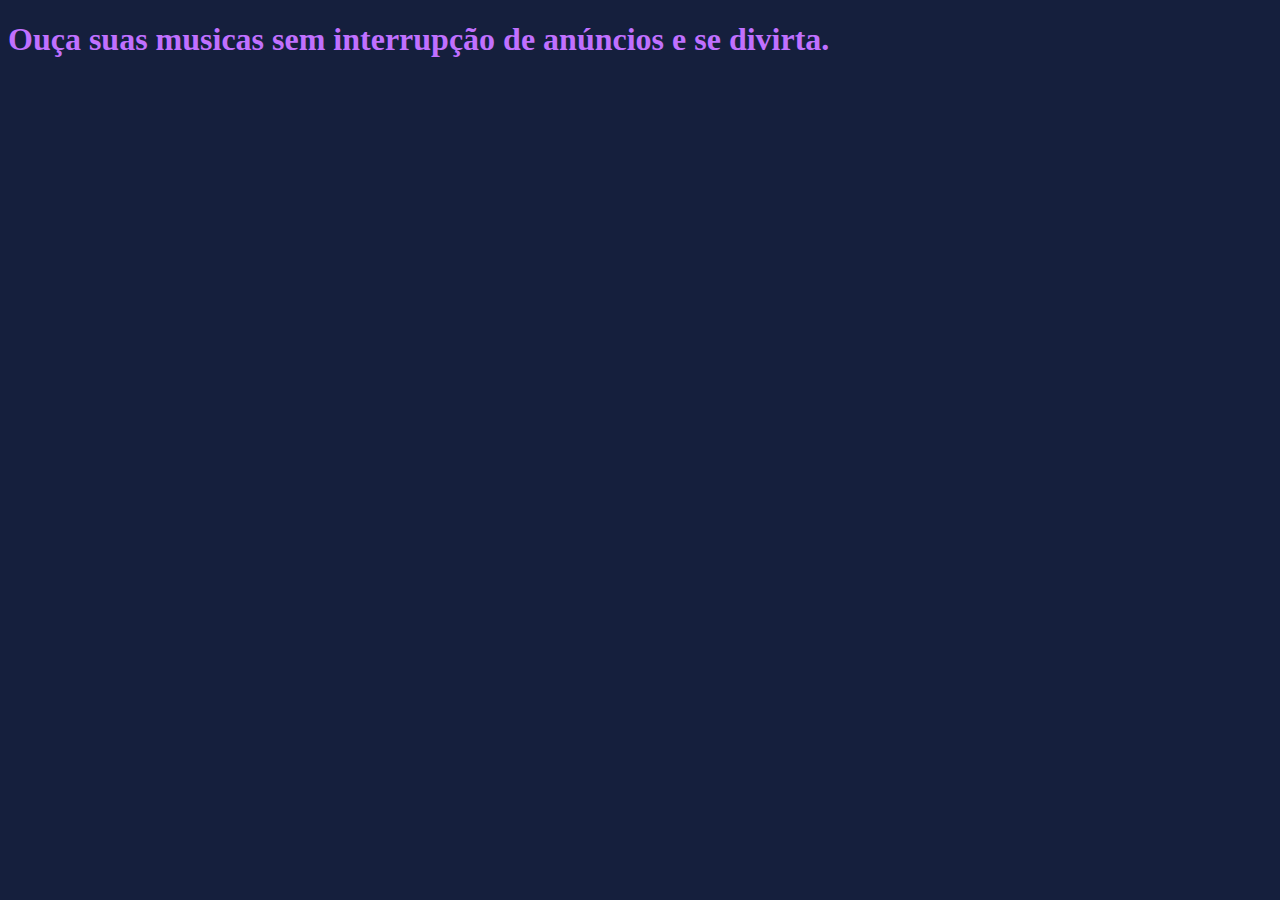
<file: erih/index.html>
<!DOCTYPE html>
<html lang="pt-br">
<head>
    <meta charset="UTF-8">
    <meta http-equiv="X-UA-Compatible" content="IE=edge">
    <meta name="viewport" content="width=device-width, initial-scale=1.0">
    <title>Best Of Music</title>
    <link rel="stylesheet" href="style.css">
</head>
<body>
    <h1>Ouça suas musicas sem interrupção de anúncios e se divirta.</h1>
</body>
</html>
</file>
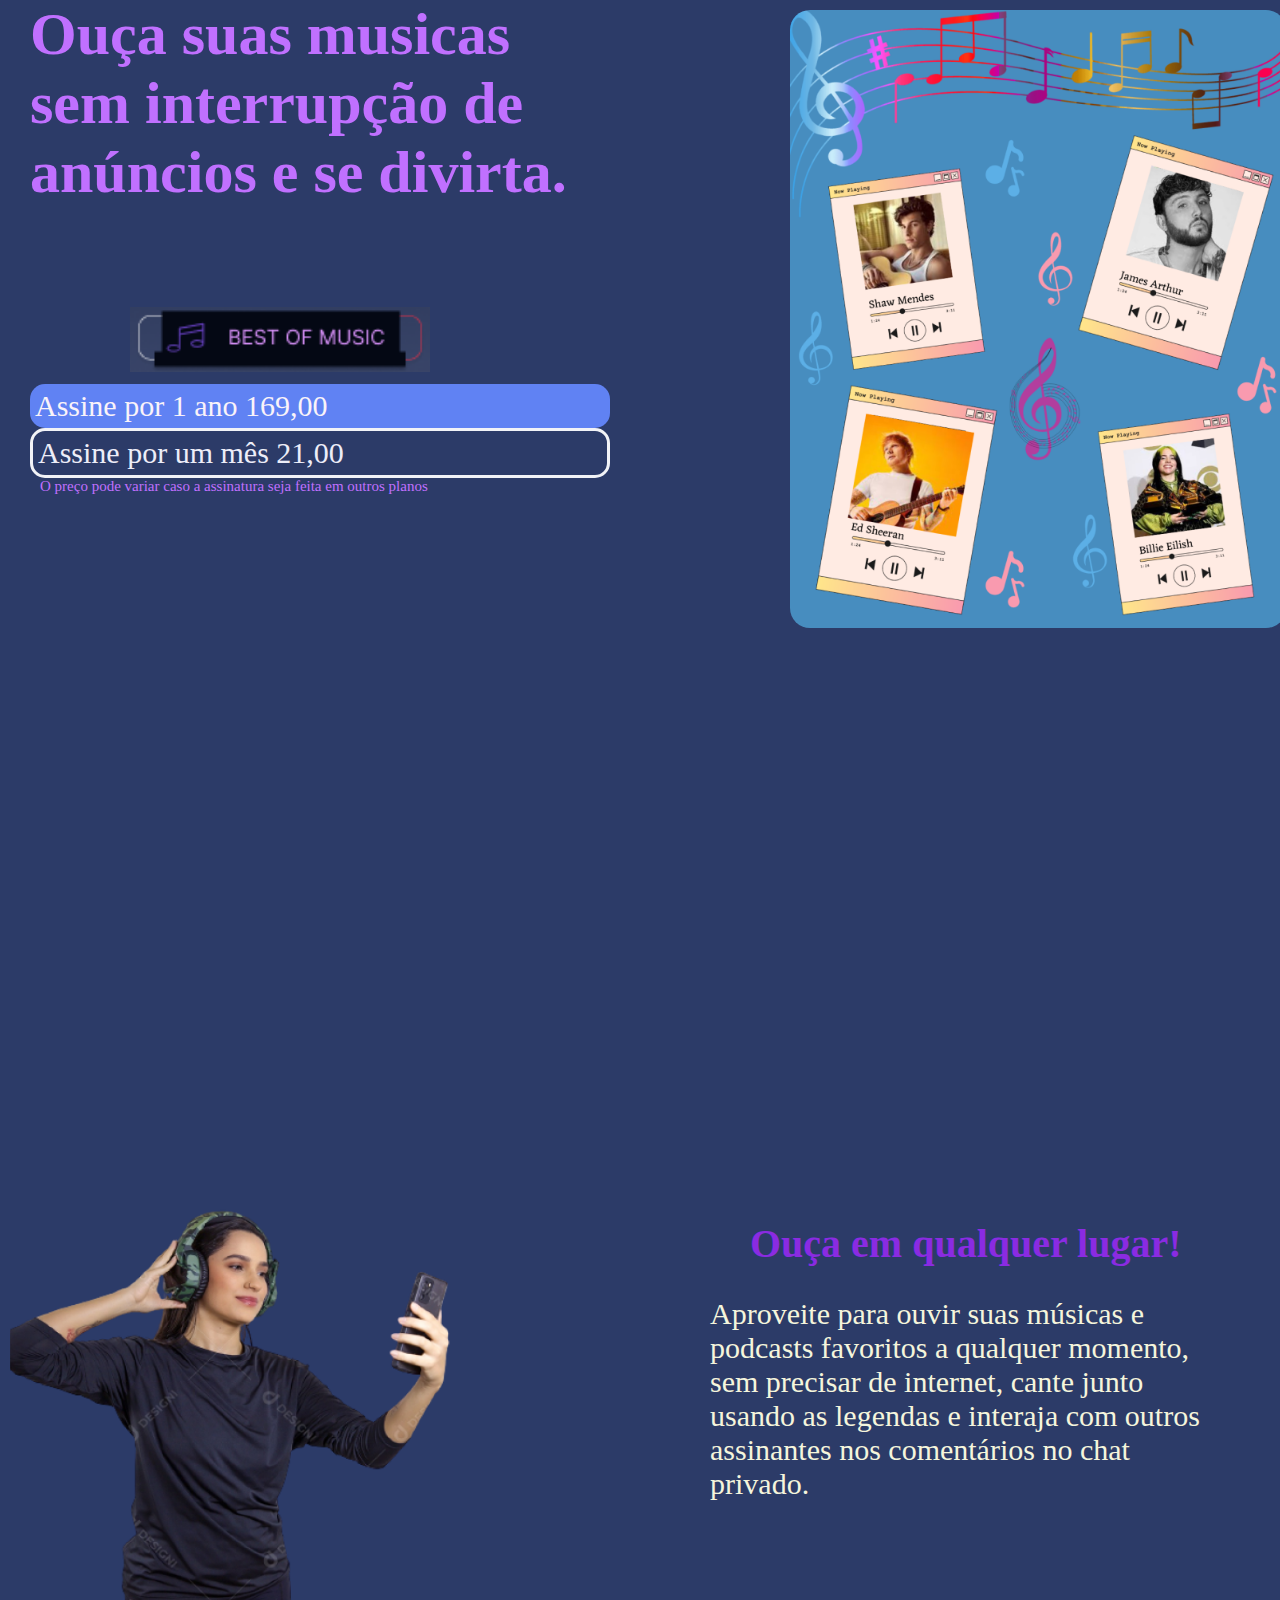
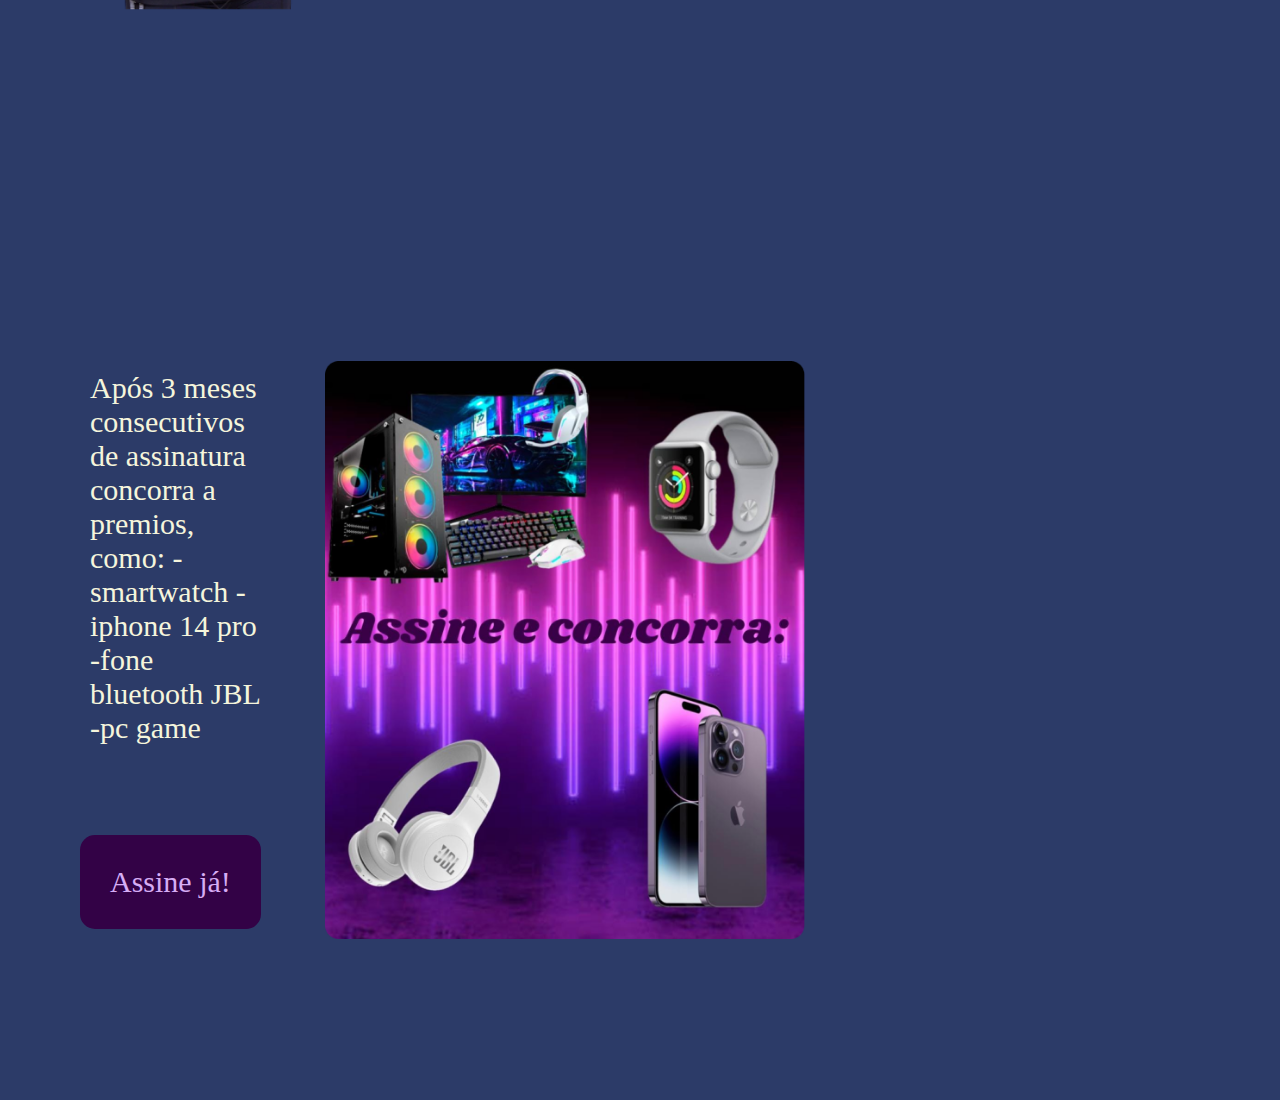
<file: BESTOFMUSIC-main/erih/index.html>
<!DOCTYPE html>
<html lang="pt-br">
<head>
    <meta charset="UTF-8">
    <meta http-equiv="X-UA-Compatible" content="IE=edge">
    <meta name="viewport" content="width=device-width, initial-scale=1.0">
    <title>Best Of Music</title>
    <link rel="stylesheet" href="style.css">
</head>
<body>
    <!--primeira secção-->
<section class= "principal container">
    <div class="container_caixa">
        <h1>Ouça suas musicas sem interrupção de anúncios e se divirta.</h1>
<img 
class="container_imagem" src="img/Combo.png.png" alt="imagem 1">
<a href="" class="container_botao">  Assine por 1 ano 169,00</a>
<a href="" class="botao">   Assine por um mês 21,00</a>
<p class= "container_aviso"> O preço pode variar caso a assinatura seja feita em outros planos</p>

    </div>
    <img
    class="container_imagem2" src="img/Background.png" alt="imag">
</section>

<!--segunda secção-->
<section class="container secundario">
    <img class="secundario_imagem" src="img/Pixel True Mockup 1.png" alt="muie">
    <div class="container_descricao">
        <h2 class =descricao_titulo>Ouça em qualquer lugar!  </h2>
        <p class=descricao_texto> Aproveite para ouvir suas músicas e podcasts favoritos a qualquer momento, sem precisar de internet, cante junto usando as legendas e interaja com outros assinantes nos comentários no chat privado.</p>
    </div>

</section>

<!--terceira secçõa-->
<section class="container secundario">
<div class= "secundario container">
    <div class="container_descricao">
        <p class="descricao_texto" >Após 3 meses consecutivos de assinatura concorra a premios, como:
        -smartwatch
        -iphone 14 pro
        -fone bluetooth JBL
        -pc game </p>
        <a href="#" class= "container_botao secundario_botao">Assine já!</a>
</div>
<img class="secundario_imagem"  src="img/image 8.png" alt="sla">

</section>


</body>
</html>
</file>
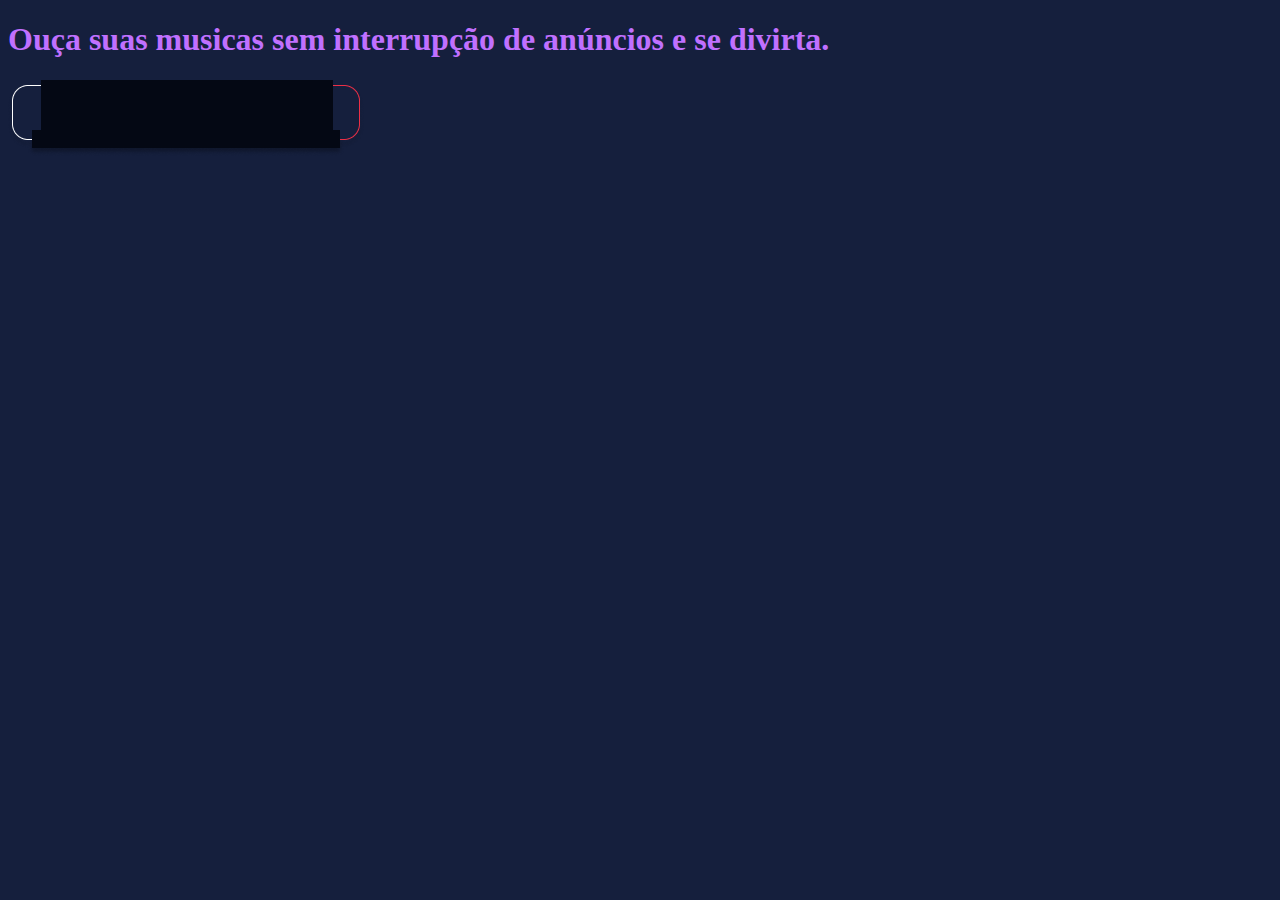
<file: BESTOFMUSIC-main/BESTOFMUSIC-main/erih/index.html>
<!DOCTYPE html>
<html lang="pt-br">
<head>
    <meta charset="UTF-8">
    <meta http-equiv="X-UA-Compatible" content="IE=edge">
    <meta name="viewport" content="width=device-width, initial-scale=1.0">
    <title>Best Of Music</title>
    <link rel="stylesheet" href="style.css">
</head>
<body>
<section class= "principal container">
<h1>Ouça suas musicas sem interrupção de anúncios e se divirta.</h1>
<img src="img/Combo.png" alt="imagem 1">
<a href="" class="container_botao"></a>
</section>
</body>
</html>
</file>
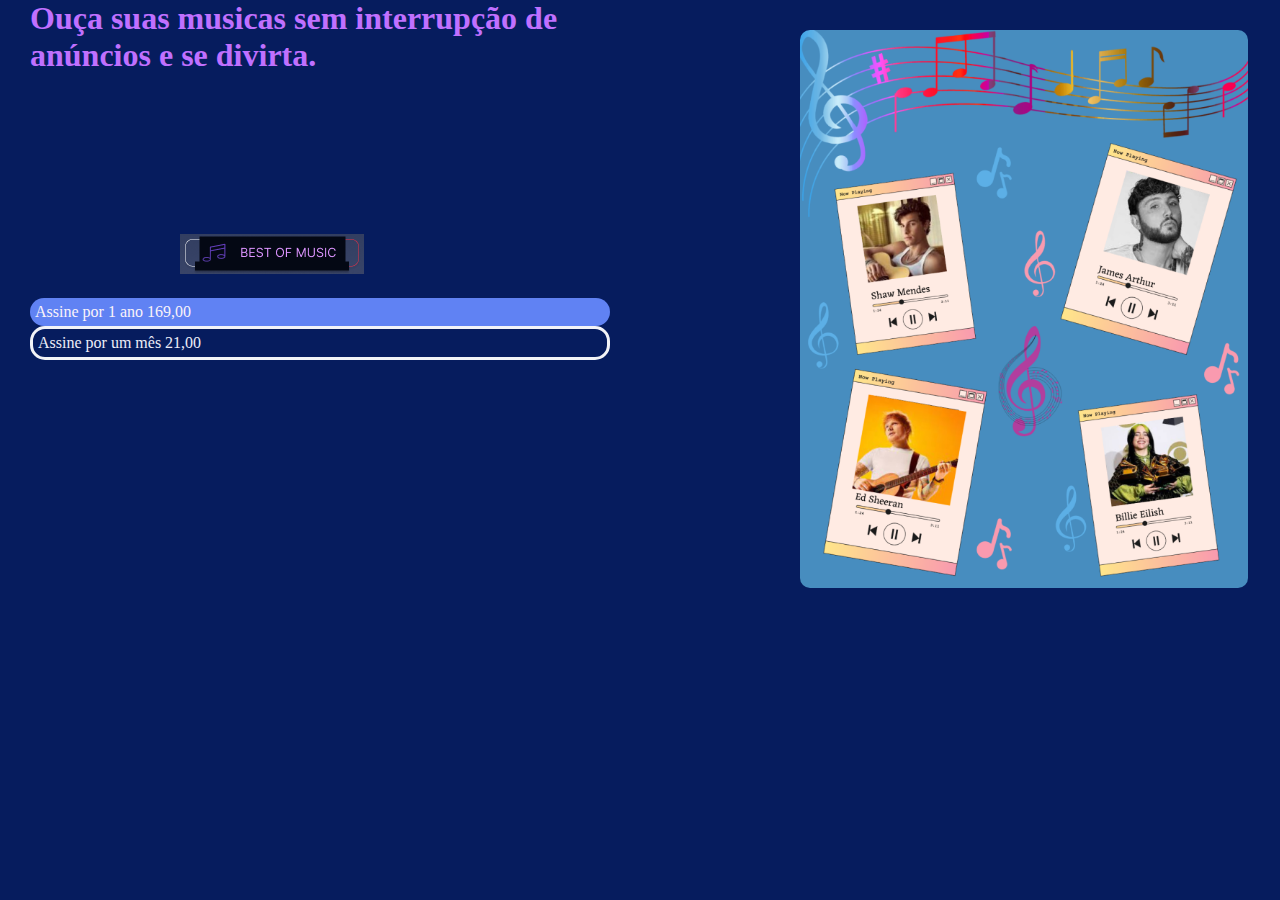
<file: BESTOFMUSIC-main/BESTOFMUSIC-main/BESTOFMUSIC-main/BESTOFMUSIC-main/erih/index.html>
<!DOCTYPE html>
<html lang="pt-br">
<head>
    <meta charset="UTF-8">
    <meta http-equiv="X-UA-Compatible" content="IE=edge">
    <meta name="viewport" content="width=device-width, initial-scale=1.0">
    <title>Best Of Music</title>
    <link rel="stylesheet" href="style.css">
</head>
<body>
<section class= "principal container">
    <div class="container_caixa">
        <h1>Ouça suas musicas sem interrupção de anúncios e se divirta.</h1>
<img 
class="container_imagem" src="img/Combo.png.png" alt="imagem 1">
<a href="" class="container_botao">  Assine por 1 ano 169,00</a>
<a href="" class="botao">   Assine por um mês 21,00</a>

    </div>
    <img
    class="container_imagem2" src="img/Background.png" alt="imag">
</section>
</body>
</html>
</file>
<file: erih/style.css>
body{
    background-color:#151F3D;
    color:#C070FF;
}
</file>
<file: BESTOFMUSIC-main/erih/style.css>
*{
    margin:0;
    padding:0;
}

body{
    background-color:#2c3b68;
    color:#C070FF;
}

.principal{
    background-repeat: no-repeat;
    background-size: contain;
}
.container{
    height: 100vh;
    display:grid;
    grid-template-columns: 50% 50%;
    
}

.container_botao{ 
    background-color:rgb(96, 130, 243);
    border-radius: 15px;
    padding: 5px;
    color:rgb(250, 243, 249);
    display:block;
    text-decoration:none;
}

.botao{
    background-color: transparent;
    border-radius: 15px;
    border: 3px solid #f2f3f7;
    padding: 5px;
    color:rgb(237, 237, 248);
    display: block;
    text-decoration: none;
}

.container_aviso{
font-size: 15px;
font-weight: 400;
margin: 0px 10px 10px 10px;
}

.container_imagem{
    margin: 100px 5px 5px 100px;
    width:10em ;
}

.container_caixa{
margin: 0 30px;
font-size: 30px;
}


.container_imagem2{
    margin: 10px 20px 20px 150px;
    border-radius: 20px;
    width: 31em;
}

.secundario_imagem{
    width: 30em;
}
.descricao_titulo{
    color: blueviolet;
    margin: 20px 5px 30px 50px;
    font-size: 40px;
}

.descricao_texto{
    color: beige;
    font-size: 30px;
    margin: 0px 5px 0px 10px;
}

.secundario{
align-items: center;
margin: 0  10px;
}

.container_descricao{
    padding: 2em ;
    font-size: 30px;
}

.secundario_botao{
    display:inline-block;
    padding: 1em;
    margin-top:3em;
    color: #d6adf5;
    background-color: rgb(51, 2, 70);
}
</file>
<file: BESTOFMUSIC-main/BESTOFMUSIC-main/erih/style.css>
body{
    background-color:#151F3D;
    color:#C070FF;
}
</file>
<file: BESTOFMUSIC-main/BESTOFMUSIC-main/BESTOFMUSIC-main/BESTOFMUSIC-main/erih/style.css>
*{
    margin:0;
    padding:0;
}

body{
    background-color:#061c5e;
    color:#C070FF;
}

.principal{
    background-repeat: no-repeat;
    background-size: contain;
}
.container{
    height: 100vh;
    display:grid;
    grid-template-columns: 50% 50%;
    
}

.container_botao{ 
    background-color:rgb(96, 130, 243);
    border-radius: 15px;
    padding: 5px;
    color:rgb(250, 243, 249);
    display:block;
    text-decoration:none;
}

.botao{
    background-color: transparent;
    border-radius: 15px;
    border: 3px solid #f2f3f7;
    padding: 5px;
    color:rgb(237, 237, 248);
    display: block;
    text-decoration: none;
}

.container_imagem{
    margin: 10em 10px 20px 150px;
}

.container_caixa{
margin: 0 30px;
}


.container_imagem2{
    margin: 30px 10px 0 10em;
    border-radius: 10px;
    width: 28em;
}
</file>
